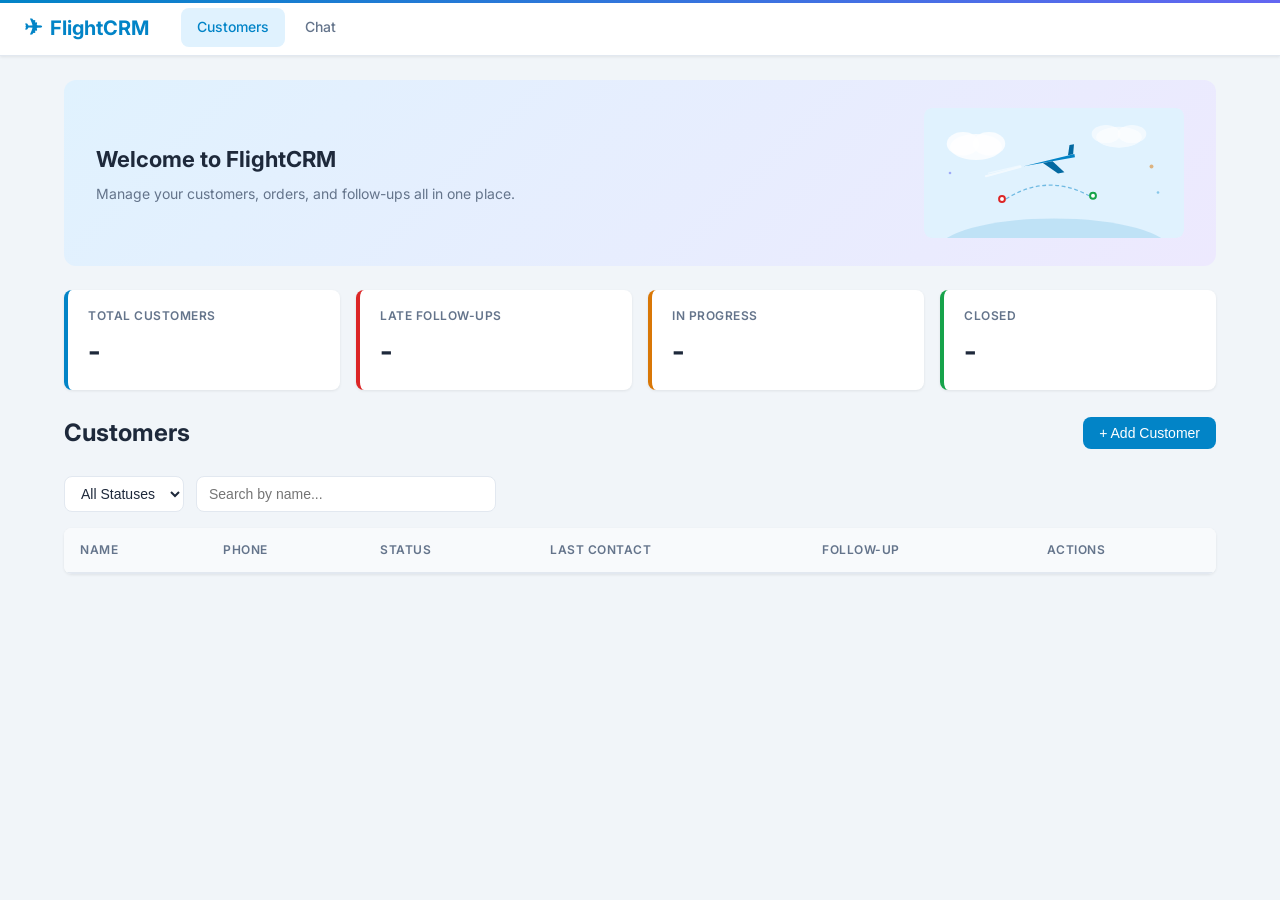
<file: frontend/index.html>
<!DOCTYPE html>
<html lang="en">
<head>
    <meta charset="UTF-8">
    <meta name="viewport" content="width=device-width, initial-scale=1.0">
    <title>FlightCRM — Customers</title>
    <link rel="preconnect" href="https://fonts.googleapis.com">
    <link href="https://fonts.googleapis.com/css2?family=Inter:wght@400;500;600;700&display=swap" rel="stylesheet">
    <link rel="stylesheet" href="css/styles.css">
</head>
<body>
    <nav class="navbar">
        <div class="navbar-brand"><span>&#9992;</span> FlightCRM</div>
        <div class="navbar-links">
            <a href="index.html" class="active">Customers</a>
            <a href="chat.html">Chat</a>
        </div>
    </nav>

    <div class="container">
        <!-- Hero Welcome Section -->
        <div class="hero-section">
            <div class="hero-text">
                <h2 class="hero-title">Welcome to FlightCRM</h2>
                <p class="hero-subtitle">Manage your customers, orders, and follow-ups all in one place.</p>
            </div>
            <div class="hero-illustration">
                <svg viewBox="0 0 400 200" fill="none" xmlns="http://www.w3.org/2000/svg">
                    <!-- Sky background -->
                    <rect width="400" height="200" rx="12" fill="#e0f2fe"/>
                    <!-- Clouds -->
                    <ellipse cx="80" cy="60" rx="40" ry="20" fill="white" opacity="0.8"/>
                    <ellipse cx="60" cy="55" rx="25" ry="18" fill="white" opacity="0.8"/>
                    <ellipse cx="100" cy="55" rx="25" ry="18" fill="white" opacity="0.8"/>
                    <ellipse cx="300" cy="45" rx="35" ry="16" fill="white" opacity="0.6"/>
                    <ellipse cx="280" cy="40" rx="22" ry="14" fill="white" opacity="0.6"/>
                    <ellipse cx="320" cy="40" rx="22" ry="14" fill="white" opacity="0.6"/>
                    <!-- Airplane -->
                    <g transform="translate(150, 70) rotate(-10)">
                        <path d="M0 20 L80 15 L100 8 L80 15 L100 22 L80 15 L80 20 L0 20Z" fill="#0284c7"/>
                        <path d="M30 20 L50 40 L60 40 L45 20Z" fill="#0369a1"/>
                        <path d="M70 15 L75 0 L82 0 L78 15Z" fill="#0369a1"/>
                        <circle cx="85" cy="16" r="4" fill="#e0f2fe"/>
                        <!-- Contrail -->
                        <line x1="-5" y1="20" x2="-60" y2="25" stroke="white" stroke-width="3" opacity="0.6" stroke-linecap="round"/>
                        <line x1="-5" y1="18" x2="-55" y2="21" stroke="white" stroke-width="2" opacity="0.4" stroke-linecap="round"/>
                    </g>
                    <!-- Ground / Globe hint -->
                    <ellipse cx="200" cy="220" rx="180" ry="50" fill="#0284c7" opacity="0.15"/>
                    <!-- Location pins -->
                    <g transform="translate(120, 140)">
                        <circle cx="0" cy="0" r="6" fill="#dc2626"/>
                        <circle cx="0" cy="0" r="3" fill="white"/>
                    </g>
                    <g transform="translate(260, 135)">
                        <circle cx="0" cy="0" r="6" fill="#16a34a"/>
                        <circle cx="0" cy="0" r="3" fill="white"/>
                    </g>
                    <!-- Dotted route -->
                    <path d="M126 140 Q190 100 254 135" stroke="#0284c7" stroke-width="2" stroke-dasharray="6 4" fill="none" opacity="0.5"/>
                    <!-- Small decorative elements -->
                    <circle cx="350" cy="90" r="3" fill="#d97706" opacity="0.5"/>
                    <circle cx="40" cy="100" r="2" fill="#6366f1" opacity="0.5"/>
                    <circle cx="360" cy="130" r="2" fill="#0284c7" opacity="0.4"/>
                </svg>
            </div>
        </div>

        <div class="stats-row" id="stats-row">
            <div class="stat-card">
                <div class="stat-label">Total Customers</div>
                <div class="stat-value" id="stat-total">-</div>
            </div>
            <div class="stat-card danger">
                <div class="stat-label">Late Follow-ups</div>
                <div class="stat-value" id="stat-late">-</div>
            </div>
            <div class="stat-card warning">
                <div class="stat-label">In Progress</div>
                <div class="stat-value" id="stat-progress">-</div>
            </div>
            <div class="stat-card success">
                <div class="stat-label">Closed</div>
                <div class="stat-value" id="stat-closed">-</div>
            </div>
        </div>

        <div class="page-header">
            <h1 class="page-title">Customers</h1>
            <button class="btn btn-primary" onclick="openAddModal()">+ Add Customer</button>
        </div>

        <div class="filter-bar">
            <select id="status-filter" onchange="loadCustomers()">
                <option value="">All Statuses</option>
                <option value="new">New</option>
                <option value="in_progress">In Progress</option>
                <option value="closed">Closed</option>
            </select>
            <input type="text" id="search-input" placeholder="Search by name..." oninput="filterTable()">
        </div>

        <div class="card">
            <div class="table-wrapper">
                <table>
                    <thead>
                        <tr>
                            <th>Name</th>
                            <th>Phone</th>
                            <th>Status</th>
                            <th>Last Contact</th>
                            <th>Follow-up</th>
                            <th>Actions</th>
                        </tr>
                    </thead>
                    <tbody id="customers-table"></tbody>
                </table>
            </div>
            <div class="empty-state hidden" id="empty-state">
                <svg class="empty-state-illustration" viewBox="0 0 200 150" fill="none" xmlns="http://www.w3.org/2000/svg">
                    <rect x="40" y="30" width="120" height="80" rx="8" fill="#e0f2fe" stroke="#0284c7" stroke-width="1.5"/>
                    <circle cx="100" cy="60" r="16" fill="#0284c7" opacity="0.2"/>
                    <path d="M93 60 L100 67 L110 55" stroke="#0284c7" stroke-width="2.5" stroke-linecap="round" stroke-linejoin="round" fill="none"/>
                    <rect x="65" y="82" width="70" height="6" rx="3" fill="#0284c7" opacity="0.15"/>
                    <rect x="75" y="92" width="50" height="6" rx="3" fill="#0284c7" opacity="0.1"/>
                    <circle cx="160" cy="30" r="4" fill="#d97706" opacity="0.3"/>
                    <circle cx="35" cy="100" r="3" fill="#6366f1" opacity="0.3"/>
                </svg>
                <div class="empty-state-title">No customers found</div>
                <div class="empty-state-text">Add your first customer to get started tracking flights and follow-ups.</div>
            </div>
        </div>
    </div>

    <!-- Add/Edit Customer Modal -->
    <div class="modal-overlay" id="customer-modal">
        <div class="modal">
            <div class="modal-header">
                <span id="modal-title">Add Customer</span>
                <button class="close-btn" onclick="closeModal()">&times;</button>
            </div>
            <div class="modal-body">
                <input type="hidden" id="edit-id">
                <div class="form-group">
                    <label>Name *</label>
                    <input type="text" id="form-name" placeholder="Customer name">
                </div>
                <div class="form-group">
                    <label>Phone</label>
                    <input type="text" id="form-phone" placeholder="Phone number">
                </div>
                <div class="form-row">
                    <div class="form-group">
                        <label>Status</label>
                        <select id="form-status">
                            <option value="new">New</option>
                            <option value="in_progress">In Progress</option>
                            <option value="closed">Closed</option>
                        </select>
                    </div>
                    <div class="form-group">
                        <label>Follow-up Date</label>
                        <input type="datetime-local" id="form-followup">
                    </div>
                </div>
            </div>
            <div class="modal-footer">
                <button class="btn btn-ghost" onclick="closeModal()">Cancel</button>
                <button class="btn btn-primary" onclick="saveCustomer()">Save</button>
            </div>
        </div>
    </div>

    <script src="js/api.js"></script>
    <script src="js/customers.js"></script>
</body>
</html>
</file>
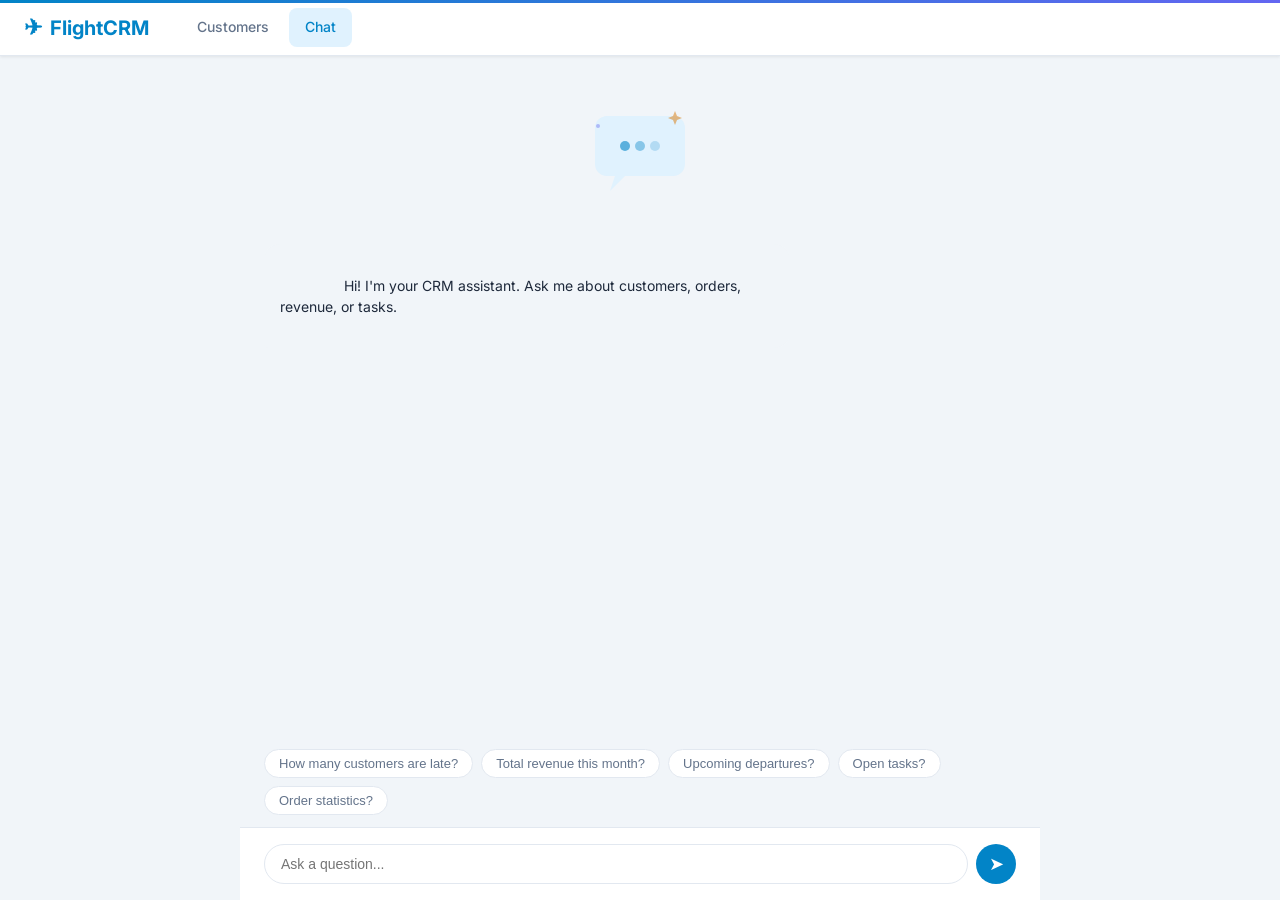
<file: frontend/chat.html>
<!DOCTYPE html>
<html lang="en">
<head>
    <meta charset="UTF-8">
    <meta name="viewport" content="width=device-width, initial-scale=1.0">
    <title>FlightCRM — Chat</title>
    <link rel="preconnect" href="https://fonts.googleapis.com">
    <link href="https://fonts.googleapis.com/css2?family=Inter:wght@400;500;600;700&display=swap" rel="stylesheet">
    <link rel="stylesheet" href="css/styles.css">
</head>
<body>
    <nav class="navbar">
        <div class="navbar-brand"><span>&#9992;</span> FlightCRM</div>
        <div class="navbar-links">
            <a href="index.html">Customers</a>
            <a href="chat.html" class="active">Chat</a>
        </div>
    </nav>

    <div class="chat-container">
        <div class="chat-messages" id="chat-messages">
            <div class="chat-welcome-illustration">
                <svg viewBox="0 0 120 120" fill="none" xmlns="http://www.w3.org/2000/svg">
                    <!-- Chat bubble body -->
                    <rect x="15" y="20" width="90" height="60" rx="12" fill="#e0f2fe"/>
                    <polygon points="35,80 45,80 30,95" fill="#e0f2fe"/>
                    <!-- Dots -->
                    <circle cx="45" cy="50" r="5" fill="#0284c7" opacity="0.6"/>
                    <circle cx="60" cy="50" r="5" fill="#0284c7" opacity="0.4"/>
                    <circle cx="75" cy="50" r="5" fill="#0284c7" opacity="0.2"/>
                    <!-- Sparkle -->
                    <path d="M95 15 L97 20 L102 22 L97 24 L95 29 L93 24 L88 22 L93 20Z" fill="#d97706" opacity="0.5"/>
                    <circle cx="18" cy="30" r="2" fill="#6366f1" opacity="0.4"/>
                </svg>
            </div>
            <div class="chat-bubble assistant">
                Hi! I'm your CRM assistant. Ask me about customers, orders, revenue, or tasks.
            </div>
        </div>

        <div class="chat-suggestions" id="suggestions">
            <button class="suggestion-chip" onclick="sendSuggestion(this)">How many customers are late?</button>
            <button class="suggestion-chip" onclick="sendSuggestion(this)">Total revenue this month?</button>
            <button class="suggestion-chip" onclick="sendSuggestion(this)">Upcoming departures?</button>
            <button class="suggestion-chip" onclick="sendSuggestion(this)">Open tasks?</button>
            <button class="suggestion-chip" onclick="sendSuggestion(this)">Order statistics?</button>
        </div>

        <div class="chat-input-bar">
            <input type="text" id="chat-input" placeholder="Ask a question..."
                   onkeydown="if(event.key==='Enter') sendMessage()">
            <button onclick="sendMessage()">&#10148;</button>
        </div>
    </div>

    <script src="js/api.js"></script>
    <script src="js/chat.js"></script>
</body>
</html>
</file>
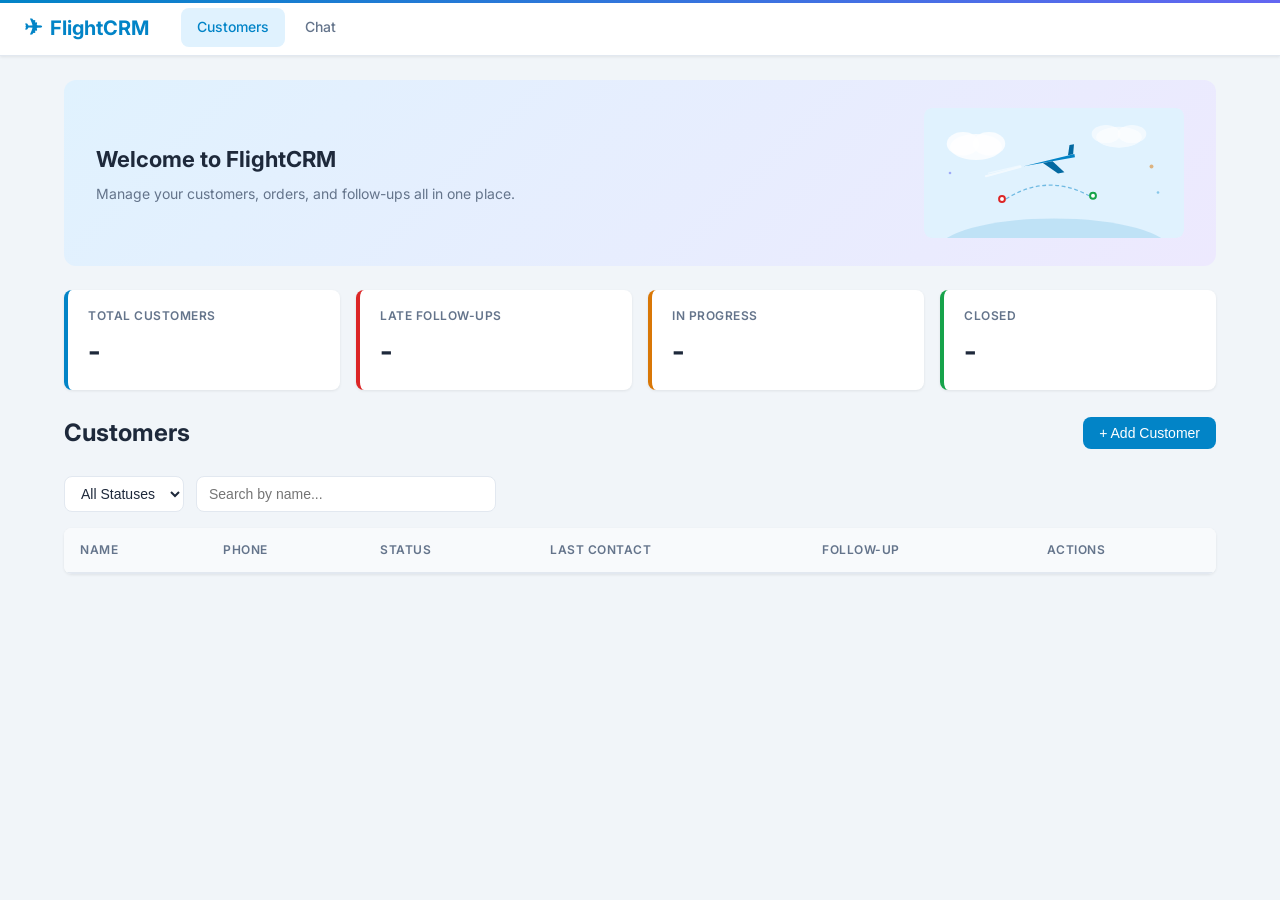
<file: frontend/customer.html>
<!DOCTYPE html>
<html lang="en">
<head>
    <meta charset="UTF-8">
    <meta name="viewport" content="width=device-width, initial-scale=1.0">
    <title>FlightCRM — Customer Details</title>
    <link rel="preconnect" href="https://fonts.googleapis.com">
    <link href="https://fonts.googleapis.com/css2?family=Inter:wght@400;500;600;700&display=swap" rel="stylesheet">
    <link rel="stylesheet" href="css/styles.css">
</head>
<body>
    <nav class="navbar">
        <div class="navbar-brand"><span>&#9992;</span> FlightCRM</div>
        <div class="navbar-links">
            <a href="index.html">Customers</a>
            <a href="chat.html">Chat</a>
        </div>
    </nav>

    <div class="container">
        <a href="index.html" class="back-link">&larr; Back to Customers</a>

        <!-- Customer Info Card -->
        <div class="card mb-4">
            <div class="card-header">
                <span id="customer-name">Customer Details</span>
                <button class="btn btn-primary btn-sm" onclick="openEditCustomer()">Edit</button>
            </div>
            <div class="card-body">
                <div class="customer-info" id="customer-info">
                    <div class="info-item">
                        <span class="info-label">Phone</span>
                        <span class="info-value" id="info-phone">-</span>
                    </div>
                    <div class="info-item">
                        <span class="info-label">Status</span>
                        <span class="info-value" id="info-status"></span>
                    </div>
                    <div class="info-item">
                        <span class="info-label">Created</span>
                        <span class="info-value" id="info-created">-</span>
                    </div>
                    <div class="info-item">
                        <span class="info-label">Last Contact</span>
                        <span class="info-value" id="info-contact">-</span>
                    </div>
                    <div class="info-item">
                        <span class="info-label">Follow-up</span>
                        <span class="info-value" id="info-followup">-</span>
                    </div>
                </div>
            </div>
        </div>

        <div class="two-columns">
            <!-- Orders Section -->
            <div class="card">
                <div class="card-header">
                    <span>Orders</span>
                    <button class="btn btn-primary btn-sm" onclick="openOrderModal()">+ Add Order</button>
                </div>
                <div class="table-wrapper">
                    <table>
                        <thead>
                            <tr>
                                <th>Destination</th>
                                <th>Departure</th>
                                <th>Return</th>
                                <th>Price</th>
                                <th>Status</th>
                                <th></th>
                            </tr>
                        </thead>
                        <tbody id="orders-table"></tbody>
                    </table>
                </div>
                <div class="empty-state hidden" id="orders-empty">
                    <svg class="empty-state-illustration" viewBox="0 0 200 150" fill="none" xmlns="http://www.w3.org/2000/svg">
                        <rect x="50" y="35" width="100" height="70" rx="6" fill="#e0f2fe"/>
                        <path d="M70 65 L100 45 L130 65" stroke="#0284c7" stroke-width="2" fill="none" stroke-linecap="round"/>
                        <path d="M75 100 L100 80 L125 100" stroke="#0284c7" stroke-width="1.5" fill="none" opacity="0.4" stroke-linecap="round"/>
                        <circle cx="100" cy="55" r="4" fill="#0284c7" opacity="0.3"/>
                        <line x1="85" y1="75" x2="115" y2="75" stroke="#0284c7" stroke-width="1" opacity="0.3"/>
                    </svg>
                    <div class="empty-state-title">No orders yet</div>
                    <div class="empty-state-text">Create an order to start tracking flights for this customer.</div>
                </div>
            </div>

            <!-- Tasks Section -->
            <div class="card">
                <div class="card-header">
                    <span>Tasks</span>
                    <button class="btn btn-primary btn-sm" onclick="openTaskModal()">+ Add Task</button>
                </div>
                <div class="card-body" id="tasks-list">
                    <div class="empty-state hidden" id="tasks-empty">
                        <svg class="empty-state-illustration" viewBox="0 0 200 150" fill="none" xmlns="http://www.w3.org/2000/svg">
                            <rect x="55" y="30" width="90" height="90" rx="8" fill="#f0fdf4" stroke="#16a34a" stroke-width="1.5"/>
                            <line x1="75" y1="55" x2="130" y2="55" stroke="#16a34a" stroke-width="1.5" opacity="0.3" stroke-linecap="round"/>
                            <line x1="75" y1="70" x2="120" y2="70" stroke="#16a34a" stroke-width="1.5" opacity="0.3" stroke-linecap="round"/>
                            <line x1="75" y1="85" x2="115" y2="85" stroke="#16a34a" stroke-width="1.5" opacity="0.3" stroke-linecap="round"/>
                            <circle cx="65" cy="55" r="4" fill="#16a34a" opacity="0.3"/>
                            <circle cx="65" cy="70" r="4" fill="#16a34a" opacity="0.3"/>
                            <circle cx="65" cy="85" r="4" fill="#16a34a" opacity="0.3"/>
                        </svg>
                        <div class="empty-state-title">No tasks yet</div>
                        <div class="empty-state-text">Add tasks to track follow-ups and reminders.</div>
                    </div>
                </div>
            </div>
        </div>
    </div>

    <!-- Edit Customer Modal -->
    <div class="modal-overlay" id="edit-modal">
        <div class="modal">
            <div class="modal-header">
                <span>Edit Customer</span>
                <button class="close-btn" onclick="closeAllModals()">&times;</button>
            </div>
            <div class="modal-body">
                <div class="form-group">
                    <label>Name *</label>
                    <input type="text" id="edit-name">
                </div>
                <div class="form-group">
                    <label>Phone</label>
                    <input type="text" id="edit-phone">
                </div>
                <div class="form-row">
                    <div class="form-group">
                        <label>Status</label>
                        <select id="edit-status">
                            <option value="new">New</option>
                            <option value="in_progress">In Progress</option>
                            <option value="closed">Closed</option>
                        </select>
                    </div>
                    <div class="form-group">
                        <label>Follow-up Date</label>
                        <input type="datetime-local" id="edit-followup">
                    </div>
                </div>
            </div>
            <div class="modal-footer">
                <button class="btn btn-ghost" onclick="closeAllModals()">Cancel</button>
                <button class="btn btn-primary" onclick="saveEditCustomer()">Save</button>
            </div>
        </div>
    </div>

    <!-- Add Order Modal -->
    <div class="modal-overlay" id="order-modal">
        <div class="modal">
            <div class="modal-header">
                <span>Add Order</span>
                <button class="close-btn" onclick="closeAllModals()">&times;</button>
            </div>
            <div class="modal-body">
                <div class="form-group">
                    <label>Destination *</label>
                    <input type="text" id="order-destination" placeholder="e.g., Paris, Tokyo">
                </div>
                <div class="form-row">
                    <div class="form-group">
                        <label>Departure Date *</label>
                        <input type="date" id="order-departure">
                    </div>
                    <div class="form-group">
                        <label>Return Date</label>
                        <input type="date" id="order-return">
                    </div>
                </div>
                <div class="form-row">
                    <div class="form-group">
                        <label>Price *</label>
                        <input type="number" id="order-price" step="0.01" min="0" placeholder="0.00">
                    </div>
                    <div class="form-group">
                        <label>Status</label>
                        <select id="order-status">
                            <option value="offer">Offer</option>
                            <option value="paid">Paid</option>
                            <option value="cancelled">Cancelled</option>
                        </select>
                    </div>
                </div>
            </div>
            <div class="modal-footer">
                <button class="btn btn-ghost" onclick="closeAllModals()">Cancel</button>
                <button class="btn btn-primary" onclick="saveOrder()">Save Order</button>
            </div>
        </div>
    </div>

    <!-- Add Task Modal -->
    <div class="modal-overlay" id="task-modal">
        <div class="modal">
            <div class="modal-header">
                <span>Add Task</span>
                <button class="close-btn" onclick="closeAllModals()">&times;</button>
            </div>
            <div class="modal-body">
                <div class="form-group">
                    <label>Title *</label>
                    <input type="text" id="task-title" placeholder="Task description">
                </div>
                <div class="form-group">
                    <label>Due Date *</label>
                    <input type="date" id="task-due">
                </div>
            </div>
            <div class="modal-footer">
                <button class="btn btn-ghost" onclick="closeAllModals()">Cancel</button>
                <button class="btn btn-primary" onclick="saveTask()">Save Task</button>
            </div>
        </div>
    </div>

    <script src="js/api.js"></script>
    <script src="js/customer.js"></script>
</body>
</html>
</file>
<file: frontend/css/styles.css>
/* Flight Tickets CRM — Stylesheet */

/* ===== CSS Variables ===== */
:root {
    --color-primary: #0284c7;
    --color-primary-hover: #0369a1;
    --color-primary-light: #e0f2fe;
    --color-danger: #dc2626;
    --color-danger-light: #fef2f2;
    --color-success: #16a34a;
    --color-success-light: #f0fdf4;
    --color-warning: #d97706;
    --color-warning-light: #fffbeb;
    --color-bg: #f1f5f9;
    --color-surface: #ffffff;
    --color-text: #1e293b;
    --color-text-muted: #64748b;
    --color-border: #e2e8f0;
    --radius: 8px;
    --shadow: 0 1px 3px rgba(0, 0, 0, 0.08);
    --shadow-lg: 0 4px 12px rgba(0, 0, 0, 0.1);
}

/* ===== Reset & Base ===== */
*, *::before, *::after {
    box-sizing: border-box;
    margin: 0;
    padding: 0;
}

body {
    font-family: 'Inter', -apple-system, BlinkMacSystemFont, 'Segoe UI', sans-serif;
    background: var(--color-bg);
    color: var(--color-text);
    line-height: 1.6;
    min-height: 100vh;
}

a {
    color: var(--color-primary);
    text-decoration: none;
}

a:hover {
    text-decoration: underline;
}

/* ===== Navbar ===== */
.navbar {
    background: var(--color-surface);
    border-bottom: 1px solid var(--color-border);
    padding: 0 24px;
    height: 56px;
    display: flex;
    align-items: center;
    gap: 32px;
    box-shadow: var(--shadow);
    position: sticky;
    top: 0;
    z-index: 100;
}

.navbar::before {
    content: '';
    position: absolute;
    top: 0;
    left: 0;
    right: 0;
    height: 3px;
    background: linear-gradient(90deg, var(--color-primary), #6366f1, var(--color-primary));
    background-size: 200% 100%;
    animation: gradient-slide 6s ease infinite;
}

@keyframes gradient-slide {
    0%, 100% { background-position: 0% 50%; }
    50% { background-position: 100% 50%; }
}

.navbar-brand {
    font-size: 20px;
    font-weight: 700;
    color: var(--color-primary);
    display: flex;
    align-items: center;
    gap: 8px;
}

.navbar-brand span {
    font-size: 22px;
}

.navbar-links {
    display: flex;
    gap: 4px;
}

.navbar-links a {
    padding: 8px 16px;
    border-radius: var(--radius);
    color: var(--color-text-muted);
    font-weight: 500;
    font-size: 14px;
    transition: background 0.15s, color 0.15s;
}

.navbar-links a:hover {
    background: var(--color-primary-light);
    color: var(--color-primary);
    text-decoration: none;
}

.navbar-links a.active {
    background: var(--color-primary-light);
    color: var(--color-primary);
}

/* ===== Layout ===== */
.container {
    max-width: 1200px;
    margin: 0 auto;
    padding: 24px;
}

.page-header {
    display: flex;
    justify-content: space-between;
    align-items: center;
    margin-bottom: 24px;
}

.page-title {
    font-size: 24px;
    font-weight: 700;
}

.two-columns {
    display: grid;
    grid-template-columns: 1fr 1fr;
    gap: 24px;
}

/* ===== Stats Row ===== */
.stats-row {
    display: grid;
    grid-template-columns: repeat(4, 1fr);
    gap: 16px;
    margin-bottom: 24px;
}

.stat-card {
    background: var(--color-surface);
    border-radius: var(--radius);
    padding: 16px 20px;
    box-shadow: var(--shadow);
    border-left: 4px solid var(--color-primary);
    transition: transform 0.2s ease, box-shadow 0.2s ease;
}

.stat-card:hover {
    transform: translateY(-2px);
    box-shadow: var(--shadow-lg);
}

.stat-card.danger {
    border-left-color: var(--color-danger);
}

.stat-card.success {
    border-left-color: var(--color-success);
}

.stat-card.warning {
    border-left-color: var(--color-warning);
}

.stat-label {
    font-size: 12px;
    font-weight: 600;
    color: var(--color-text-muted);
    text-transform: uppercase;
    letter-spacing: 0.5px;
}

.stat-value {
    font-size: 28px;
    font-weight: 700;
    margin-top: 4px;
}

/* ===== Filter Bar ===== */
.filter-bar {
    display: flex;
    gap: 12px;
    margin-bottom: 16px;
}

.filter-bar select,
.filter-bar input {
    padding: 8px 12px;
    border: 1px solid var(--color-border);
    border-radius: var(--radius);
    font-size: 14px;
    background: var(--color-surface);
    color: var(--color-text);
}

.filter-bar input {
    flex: 1;
    max-width: 300px;
}

/* ===== Card ===== */
.card {
    background: var(--color-surface);
    border-radius: var(--radius);
    box-shadow: var(--shadow);
    overflow: hidden;
}

.card-header {
    padding: 16px 20px;
    border-bottom: 1px solid var(--color-border);
    display: flex;
    justify-content: space-between;
    align-items: center;
    font-weight: 600;
    font-size: 16px;
}

.card-body {
    padding: 20px;
}

/* ===== Table ===== */
.table-wrapper {
    overflow-x: auto;
}

table {
    width: 100%;
    border-collapse: collapse;
}

thead th {
    text-align: left;
    padding: 12px 16px;
    font-size: 12px;
    font-weight: 600;
    color: var(--color-text-muted);
    text-transform: uppercase;
    letter-spacing: 0.5px;
    border-bottom: 2px solid var(--color-border);
    background: #f8fafc;
}

tbody td {
    padding: 12px 16px;
    border-bottom: 1px solid var(--color-border);
    font-size: 14px;
}

tbody tr:hover {
    background: #f8fafc;
}

tbody tr.late-row {
    background: var(--color-danger-light);
    border-left: 4px solid var(--color-danger);
}

tbody tr.late-row:hover {
    background: #fde8e8;
}

tbody tr.clickable {
    cursor: pointer;
}

/* ===== Badges ===== */
.badge {
    display: inline-block;
    padding: 2px 10px;
    border-radius: 12px;
    font-size: 12px;
    font-weight: 600;
    text-transform: capitalize;
}

.badge-new {
    background: var(--color-primary-light);
    color: var(--color-primary);
}

.badge-in_progress {
    background: var(--color-warning-light);
    color: var(--color-warning);
}

.badge-closed {
    background: #f1f5f9;
    color: var(--color-text-muted);
}

.badge-offer {
    background: var(--color-primary-light);
    color: var(--color-primary);
}

.badge-paid {
    background: var(--color-success-light);
    color: var(--color-success);
}

.badge-cancelled {
    background: var(--color-danger-light);
    color: var(--color-danger);
}

.badge-open {
    background: var(--color-warning-light);
    color: var(--color-warning);
}

.badge-done {
    background: var(--color-success-light);
    color: var(--color-success);
}

.badge-late {
    background: var(--color-danger);
    color: white;
    font-size: 10px;
    padding: 1px 8px;
    margin-left: 6px;
}

/* ===== Buttons ===== */
.btn {
    display: inline-flex;
    align-items: center;
    gap: 6px;
    padding: 8px 16px;
    border: none;
    border-radius: var(--radius);
    font-size: 14px;
    font-weight: 500;
    cursor: pointer;
    transition: background 0.15s, transform 0.1s;
}

.btn:hover {
    transform: translateY(-1px);
}

.btn:active {
    transform: translateY(0);
}

.btn-primary {
    background: var(--color-primary);
    color: white;
}

.btn-primary:hover {
    background: var(--color-primary-hover);
}

.btn-danger {
    background: var(--color-danger);
    color: white;
}

.btn-danger:hover {
    background: #b91c1c;
}

.btn-success {
    background: var(--color-success);
    color: white;
}

.btn-ghost {
    background: transparent;
    color: var(--color-text-muted);
    padding: 6px 8px;
}

.btn-ghost:hover {
    background: #f1f5f9;
    color: var(--color-text);
}

.btn-sm {
    padding: 4px 10px;
    font-size: 12px;
}

/* ===== Forms ===== */
.form-group {
    margin-bottom: 16px;
}

.form-group label {
    display: block;
    font-size: 13px;
    font-weight: 600;
    color: var(--color-text-muted);
    margin-bottom: 4px;
}

.form-group input,
.form-group select,
.form-group textarea {
    width: 100%;
    padding: 8px 12px;
    border: 1px solid var(--color-border);
    border-radius: var(--radius);
    font-size: 14px;
    color: var(--color-text);
    background: var(--color-surface);
    transition: border-color 0.15s;
}

.form-group input:focus,
.form-group select:focus,
.form-group textarea:focus {
    outline: none;
    border-color: var(--color-primary);
    box-shadow: 0 0 0 3px var(--color-primary-light);
}

.form-row {
    display: grid;
    grid-template-columns: 1fr 1fr;
    gap: 12px;
}

/* ===== Modal ===== */
.modal-overlay {
    position: fixed;
    inset: 0;
    background: rgba(0, 0, 0, 0.4);
    display: flex;
    align-items: center;
    justify-content: center;
    z-index: 200;
    opacity: 0;
    pointer-events: none;
    transition: opacity 0.2s;
}

.modal-overlay.active {
    opacity: 1;
    pointer-events: auto;
}

.modal {
    background: var(--color-surface);
    border-radius: var(--radius);
    box-shadow: var(--shadow-lg);
    width: 100%;
    max-width: 480px;
    max-height: 90vh;
    overflow-y: auto;
}

.modal-header {
    padding: 16px 20px;
    border-bottom: 1px solid var(--color-border);
    display: flex;
    justify-content: space-between;
    align-items: center;
    font-weight: 600;
    font-size: 16px;
}

.modal-header .close-btn {
    background: none;
    border: none;
    font-size: 20px;
    cursor: pointer;
    color: var(--color-text-muted);
    padding: 4px;
}

.modal-body {
    padding: 20px;
}

.modal-footer {
    padding: 12px 20px;
    border-top: 1px solid var(--color-border);
    display: flex;
    justify-content: flex-end;
    gap: 8px;
}

/* ===== Chat ===== */
.chat-container {
    display: flex;
    flex-direction: column;
    height: calc(100vh - 56px);
    max-width: 800px;
    margin: 0 auto;
}

.chat-messages {
    flex: 1;
    overflow-y: auto;
    padding: 24px;
    display: flex;
    flex-direction: column;
    gap: 12px;
}

.chat-bubble {
    max-width: 70%;
    padding: 10px 16px;
    border-radius: 16px;
    font-size: 14px;
    line-height: 1.5;
    white-space: pre-wrap;
}

.chat-bubble.user {
    align-self: flex-end;
    background: var(--color-primary);
    color: white;
    border-bottom-right-radius: 4px;
}

.chat-bubble.assistant {
    align-self: flex-start;
    background: #f1f5f9;
    color: var(--color-text);
    border-bottom-left-radius: 4px;
}

.chat-bubble.typing {
    align-self: flex-start;
    background: #f1f5f9;
    color: var(--color-text-muted);
    font-style: italic;
}

.chat-suggestions {
    padding: 12px 24px;
    display: flex;
    flex-wrap: wrap;
    gap: 8px;
}

.suggestion-chip {
    padding: 6px 14px;
    border: 1px solid var(--color-border);
    border-radius: 20px;
    font-size: 13px;
    cursor: pointer;
    background: var(--color-surface);
    color: var(--color-text-muted);
    transition: background 0.15s, border-color 0.15s;
}

.suggestion-chip:hover {
    background: var(--color-primary-light);
    border-color: var(--color-primary);
    color: var(--color-primary);
}

.chat-input-bar {
    padding: 16px 24px;
    border-top: 1px solid var(--color-border);
    background: var(--color-surface);
    display: flex;
    gap: 8px;
}

.chat-input-bar input {
    flex: 1;
    padding: 10px 16px;
    border: 1px solid var(--color-border);
    border-radius: 24px;
    font-size: 14px;
    outline: none;
}

.chat-input-bar input:focus {
    border-color: var(--color-primary);
}

.chat-input-bar button {
    width: 40px;
    height: 40px;
    border: none;
    border-radius: 50%;
    background: var(--color-primary);
    color: white;
    cursor: pointer;
    display: flex;
    align-items: center;
    justify-content: center;
    font-size: 18px;
}

.chat-input-bar button:hover {
    background: var(--color-primary-hover);
}

/* ===== Customer Info Card ===== */
.customer-info {
    display: grid;
    grid-template-columns: repeat(3, 1fr);
    gap: 16px;
}

.info-item {
    display: flex;
    flex-direction: column;
    gap: 2px;
}

.info-label {
    font-size: 12px;
    font-weight: 600;
    color: var(--color-text-muted);
    text-transform: uppercase;
}

.info-value {
    font-size: 15px;
    font-weight: 500;
}

/* ===== Task Item ===== */
.task-item {
    display: flex;
    align-items: center;
    gap: 12px;
    padding: 12px 0;
    border-bottom: 1px solid var(--color-border);
}

.task-item:last-child {
    border-bottom: none;
}

.task-checkbox {
    width: 20px;
    height: 20px;
    cursor: pointer;
    accent-color: var(--color-success);
}

.task-title {
    flex: 1;
    font-size: 14px;
}

.task-title.done {
    text-decoration: line-through;
    color: var(--color-text-muted);
}

.task-due {
    font-size: 12px;
    color: var(--color-text-muted);
}

.task-due.overdue {
    color: var(--color-danger);
    font-weight: 600;
}

/* ===== Back Link ===== */
.back-link {
    display: inline-flex;
    align-items: center;
    gap: 4px;
    color: var(--color-text-muted);
    font-size: 14px;
    margin-bottom: 16px;
}

.back-link:hover {
    color: var(--color-primary);
}

/* ===== Actions ===== */
.actions {
    display: flex;
    gap: 4px;
}

/* ===== Empty State ===== */
.empty-state {
    text-align: center;
    padding: 48px 40px;
    color: var(--color-text-muted);
    font-size: 15px;
    display: flex;
    flex-direction: column;
    align-items: center;
    gap: 16px;
}

.empty-state-illustration {
    width: 180px;
    height: 140px;
    opacity: 0.85;
}

.empty-state-title {
    font-size: 16px;
    font-weight: 600;
    color: var(--color-text);
}

.empty-state-text {
    font-size: 14px;
    color: var(--color-text-muted);
    max-width: 300px;
    line-height: 1.5;
}

/* ===== Hero Section ===== */
.hero-section {
    display: flex;
    align-items: center;
    justify-content: space-between;
    background: linear-gradient(135deg, var(--color-primary-light), #ede9fe);
    border-radius: 12px;
    padding: 28px 32px;
    margin-bottom: 24px;
    overflow: hidden;
    position: relative;
}

.hero-text {
    flex: 1;
    min-width: 200px;
}

.hero-title {
    font-size: 22px;
    font-weight: 700;
    color: var(--color-text);
    margin-bottom: 6px;
}

.hero-subtitle {
    font-size: 14px;
    color: var(--color-text-muted);
    line-height: 1.5;
}

.hero-illustration {
    flex-shrink: 0;
    width: 260px;
    height: 130px;
}

.hero-illustration svg {
    width: 100%;
    height: 100%;
    border-radius: 8px;
}

/* ===== Chat Welcome Illustration ===== */
.chat-welcome-illustration {
    display: flex;
    flex-direction: column;
    align-items: center;
    gap: 12px;
    padding: 16px 0;
}

.chat-welcome-illustration svg {
    width: 120px;
    height: 120px;
}

/* ===== Card hover effects ===== */
.card {
    transition: box-shadow 0.2s ease;
}

.card:hover {
    box-shadow: var(--shadow-lg);
}

/* ===== Utilities ===== */
.text-danger { color: var(--color-danger); }
.text-success { color: var(--color-success); }
.text-muted { color: var(--color-text-muted); }
.mt-2 { margin-top: 8px; }
.mb-4 { margin-bottom: 16px; }
.hidden { display: none !important; }

/* ===== Responsive ===== */
@media (max-width: 768px) {
    .stats-row {
        grid-template-columns: repeat(2, 1fr);
    }
    .two-columns {
        grid-template-columns: 1fr;
    }
    .customer-info {
        grid-template-columns: repeat(2, 1fr);
    }
    .chat-bubble {
        max-width: 85%;
    }
    .hero-section {
        flex-direction: column;
        text-align: center;
        gap: 16px;
    }
    .hero-illustration {
        width: 200px;
        height: 100px;
    }
}
</file>
